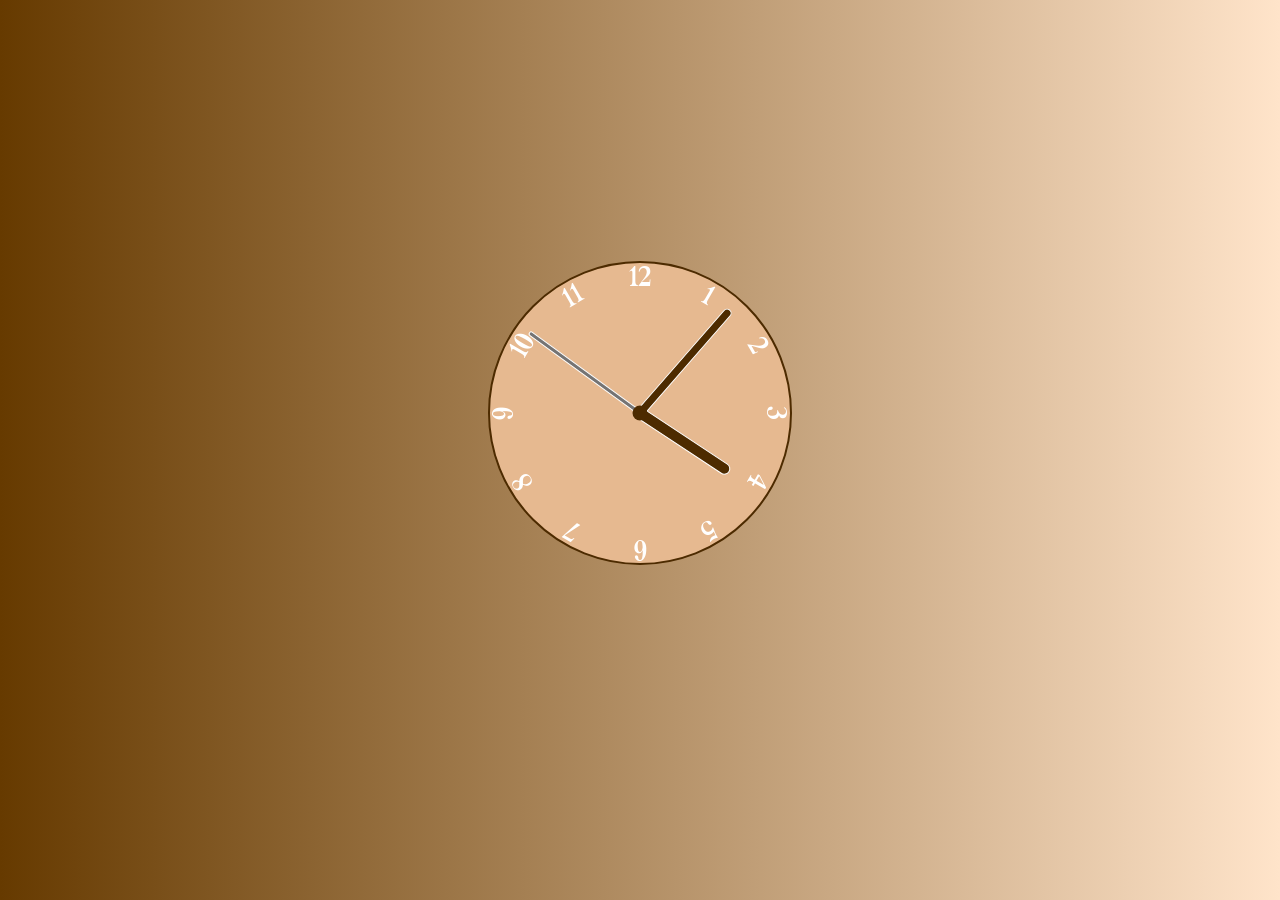
<file: index.html>
<!DOCTYPE html>
<html lang="en">
<head>
  <meta charset="UTF-8">
  <meta http-equiv="X-UA-Compatible" content="IE=edge">
  <meta name="viewport" content="width=device-width, initial-scale=1.0">

  <link rel="stylesheet" href="clock.css">
  <script defer src="clock.js"></script>

  <link rel="preconnect" href="https://fonts.googleapis.com">
  <link rel="preconnect" href="https://fonts.gstatic.com" crossorigin>
  <link href="https://fonts.googleapis.com/css2?family=UnifrakturMaguntia&display=swap" rel="stylesheet">

  <title>Clock</title>
</head>

<body>

  <div class="clock">
    <div data-hour-hand class="hand hour"></div>
    <div data-minute-hand class="hand minute"></div>
    <div data-second-hand class="hand second"></div>
    <div class="number number1">1</div>
    <div class="number number2">2</div>
    <div class="number number3">3</div>
    <div class="number number4">4</div>
    <div class="number number5">5</div>
    <div class="number number6">6</div>
    <div class="number number7">7</div>
    <div class="number number8">8</div>
    <div class="number number9">9</div>
    <div class="number number10">10</div>
    <div class="number number11">11</div>
    <div class="number number12">12</div>
  </div>


  
</body>
</html>
</file>
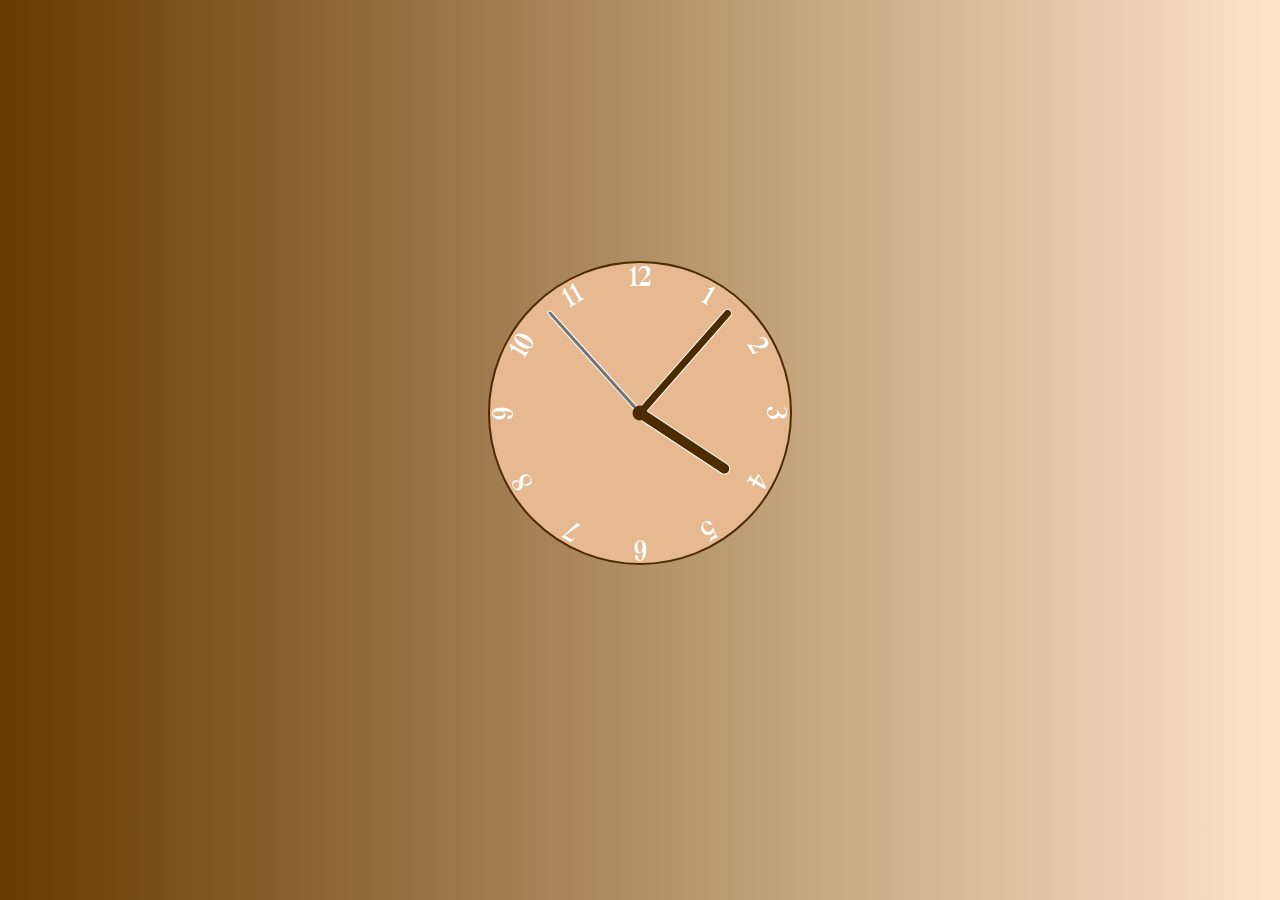
<file: clock.html>
<!DOCTYPE html>
<html lang="en">
<head>
  <meta charset="UTF-8">
  <meta http-equiv="X-UA-Compatible" content="IE=edge">
  <meta name="viewport" content="width=device-width, initial-scale=1.0">

  <link rel="stylesheet" href="assets/css/clock.css">
  <script defer src="assets/js/clock.js"></script>

  <link rel="preconnect" href="https://fonts.googleapis.com">
  <link rel="preconnect" href="https://fonts.gstatic.com" crossorigin>
  <link href="https://fonts.googleapis.com/css2?family=UnifrakturMaguntia&display=swap" rel="stylesheet">

  <title>Clock</title>
</head>

<body>

  <div class="clock">
    <div data-hour-hand class="hand hour"></div>
    <div data-minute-hand class="hand minute"></div>
    <div data-second-hand class="hand second"></div>
    <div class="number number1">1</div>
    <div class="number number2">2</div>
    <div class="number number3">3</div>
    <div class="number number4">4</div>
    <div class="number number5">5</div>
    <div class="number number6">6</div>
    <div class="number number7">7</div>
    <div class="number number8">8</div>
    <div class="number number9">9</div>
    <div class="number number10">10</div>
    <div class="number number11">11</div>
    <div class="number number12">12</div>
  </div>


  
</body>
</html>
</file>
<file: clock.css>
*, 
*::after, 
*::before{
  box-sizing: border box;
  font-family: 'UnifrakturMaguntia', sans-serif;
}

body{
  background: linear-gradient(to right, rgb(102, 58, 0), rgb(255, 228, 202)); 
  display: flex;
  justify-content: center;
  align-items: center;
  min-height: 90vh;
  overflow: hidden;
}

.clock{
  width: 300px;
  height: 300px;
  background: rgb(230, 185, 144);
  border: 2px solid rgb(77, 43, 0);
  border-radius: 50%;
  position: relative;
}

.clock .number{
  position: absolute;
  width: 100%;
  height: 100%;
  text-align: center;
  font-size: 1.8rem;
  color: rgb(255, 255, 255);
  transform: rotate(var(--rotation));
  --rotation: 0;
}

.clock .number1 { --rotation: 30deg; }
.clock .number2 { --rotation: 60deg; }
.clock .number3 { --rotation: 90deg; }
.clock .number4 { --rotation: 120deg; }
.clock .number5 { --rotation: 150deg; }
.clock .number6 { --rotation: 180deg; }
.clock .number7 { --rotation: 210deg; }
.clock .number8 { --rotation: 240deg; }
.clock .number9 { --rotation: 270deg; }
.clock .number10 { --rotation: 300deg; }
.clock .number11 { --rotation: 330deg; }

.clock .hand{
  position: absolute;
  bottom: 50%;
  left: 50%;
  border: 1px solid white;
  border-top-right-radius: 10px; 
  border-top-left-radius: 10px; 
  z-index: 10;
  transform: translateX(-50%) rotate(calc(var(--rotation)*1deg));
  --rotation: 0;
  transform-origin: bottom;
}

.clock::after{
  content: '';
  background: rgb(77, 43, 0);
  position: absolute;
  width: 15px;
  height: 15px;
  top: 50%;
  left: 50%;
  transform: translate(-50%, -50%);
  border-radius: 50%;
  z-index: 10;
}

.clock .hand.second{
  width: 3px;
  height: 45%;
  background: rgb(117, 116, 116);
}

.clock .hand.minute{
  width: 7px;
  height: 45%;
  background: rgb(77, 43, 0);
}

.clock .hand.hour{
  width: 10px;
  height: 35%;
  background: rgb(77, 43, 0);
}
</file>
<file: assets/css/clock.css>
*, 
*::after, 
*::before{
  box-sizing: border box;
  font-family: 'UnifrakturMaguntia', sans-serif;
}

body{
  background: linear-gradient(to right, rgb(102, 58, 0), rgb(255, 228, 202)); 
  display: flex;
  justify-content: center;
  align-items: center;
  min-height: 90vh; /* Con questo allineo al centro anche sull'asse y....cosa che nn riesco mai a fare solo con align-item PD*/
  overflow: hidden; /*Questo serve a nascondere la scroll bar nel caso non serve*/
}

.clock{
  width: 300px;
  height: 300px;
  background: rgb(230, 185, 144);
  border: 2px solid rgb(77, 43, 0);
  border-radius: 50%;
  position: relative;
}

.clock .number{
  position: absolute;
  width: 100%;
  height: 100%;
  text-align: center;
  font-size: 1.8rem;
  color: rgb(255, 255, 255);
  transform: rotate(var(--rotation));
  --rotation: 0;
}
/* 
Ruoto il contenitore number dentro il clock mettendo una variabile e definendola sotto e poi assegno un valore diverso alla variabile per ogni numero dell'orologio che voglio ruotare 
*/
.clock .number1 { --rotation: 30deg; }
.clock .number2 { --rotation: 60deg; }
.clock .number3 { --rotation: 90deg; }
.clock .number4 { --rotation: 120deg; }
.clock .number5 { --rotation: 150deg; }
.clock .number6 { --rotation: 180deg; }
.clock .number7 { --rotation: 210deg; }
.clock .number8 { --rotation: 240deg; }
.clock .number9 { --rotation: 270deg; }
.clock .number10 { --rotation: 300deg; }
.clock .number11 { --rotation: 330deg; }

.clock .hand{
  position: absolute;
  bottom: 50%; /* Posizione absolute 50% dal basso*/
  left: 50%; /* Posizione absolute 50% da sinistra*/
  border: 1px solid white;
  border-top-right-radius: 10px; 
  border-top-left-radius: 10px; 
  z-index: 10;
  transform: translateX(-50%) rotate(calc(var(--rotation)*1deg));
  --rotation: 0;
  transform-origin: bottom;
}
/*
- Translate serve per traslare gli oggetti sull'asse specificato (X) e del vlore specificato tra parentesi.
- Rotate come sopra serve per ruotare. Ho aggiunto "calc" perchè cosi moltiplico il valore di "--rotation" con "1deg"(al posto di deg si può mettere un'altro unità di misura, nella quale verrà trasformato il valore di rotation) che automaticamente assegna il valore degreese al valore rotation, che altrimenti sarebbe indefinito.
- Transform-origin serve per dirgli secondo quale punto deve avvenire la rotazione
*/

.clock::after{
  content: '';
  background: rgb(77, 43, 0);
  position: absolute;
  width: 15px;
  height: 15px;
  top: 50%;
  left: 50%;
  transform: translate(-50%, -50%);
  border-radius: 50%;
  z-index: 10;
}

.clock .hand.second{
  width: 3px;
  height: 45%;
  background: rgb(117, 116, 116);
}

.clock .hand.minute{
  width: 7px;
  height: 45%;
  background: rgb(77, 43, 0);
}

.clock .hand.hour{
  width: 10px;
  height: 35%;
  background: rgb(77, 43, 0);
}
</file>
